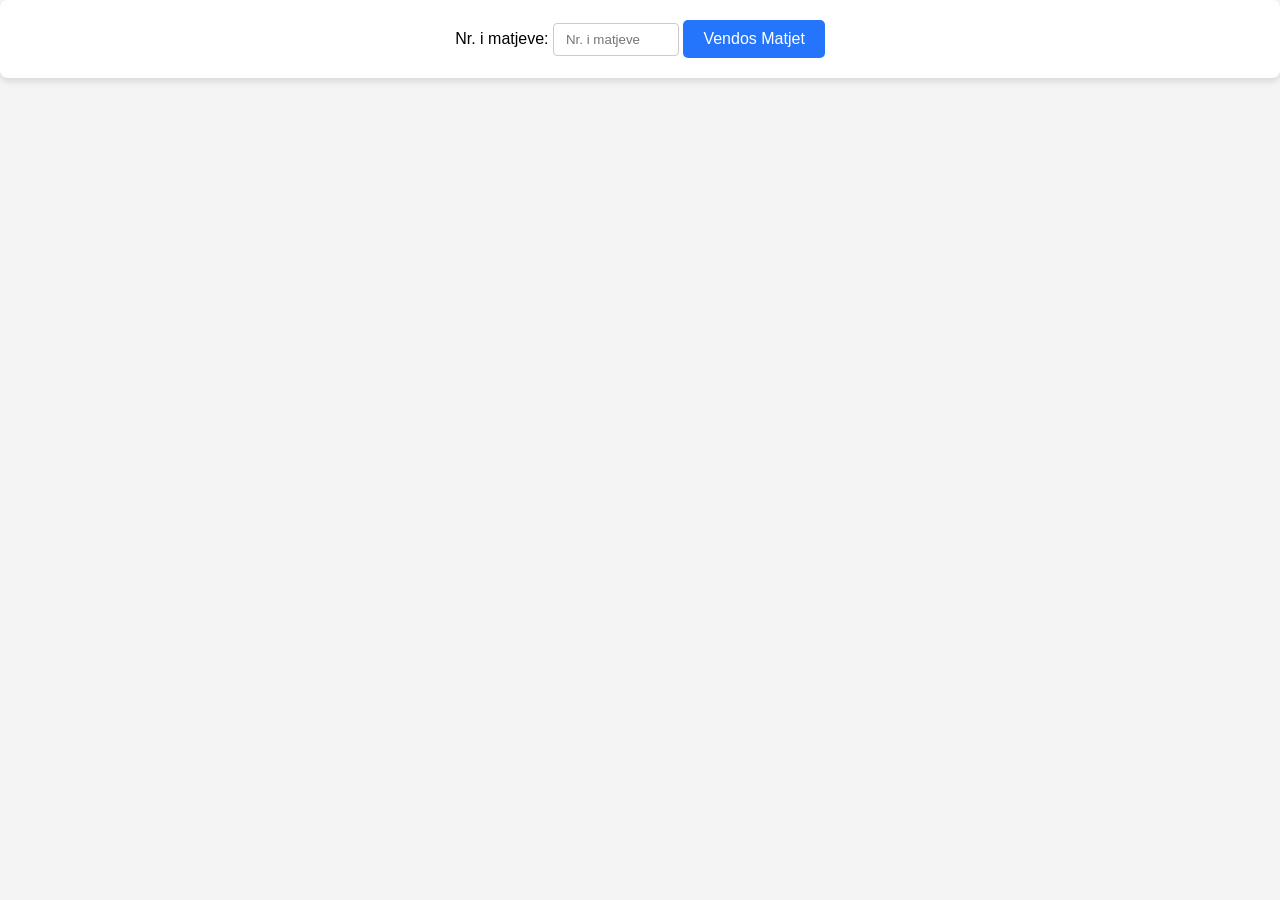
<file: Dendësia_specifike/index.html>
<!DOCTYPE html>
<html lang="en">
<head>
    <meta charset="UTF-8">
    <meta name="viewport" content="width=device-width, initial-scale=1.0">
    <link rel="stylesheet" href="style.css">
    <title>Dendësia dhe Pesha Specifike</title>
</head>
<body>
    <div id="inputContainer" style="text-align: center; margin-bottom: 20px;">
        <label for="numMeasurements">Nr. i matjeve:</label>
        <input type="number" id="numMeasurements" min="1" placeholder="Nr. i matjeve">
        <button id="setMeasurementsBtn">Vendos Matjet</button>
    </div>
    
    <button id="calculateBtn">Kalkulo</button>
    <table id="outputTable" border="1" style="margin-top: 20px;"></table>
    <table id="secondTable" border="1" style="margin-top: 20px;"></table>

    <script src="script.js"></script>
</body>
</html>
</file>
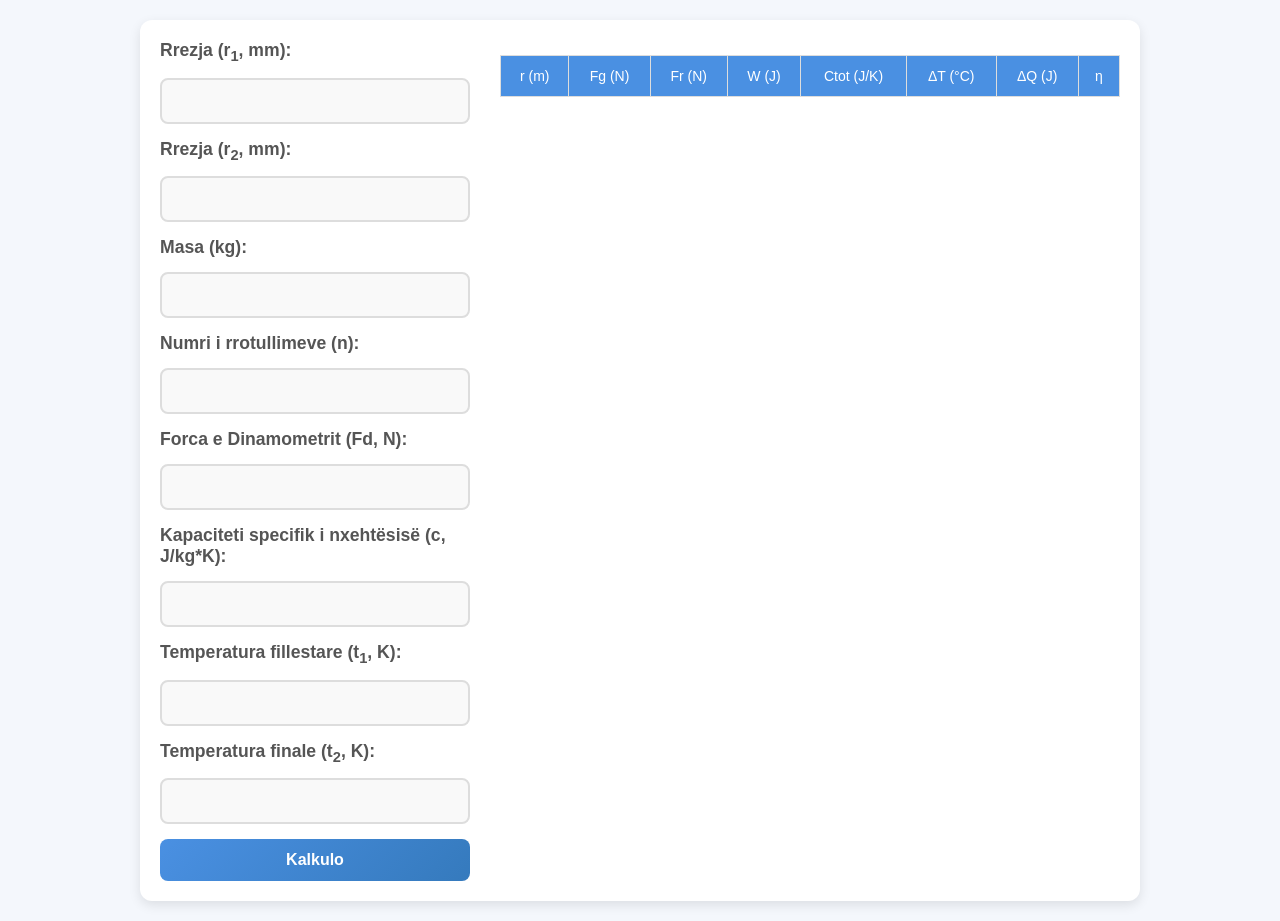
<file: Nxehtësia specifike/index.html>
<!DOCTYPE html>
<html lang="en">

<head>
    <meta charset="UTF-8">
    <meta name="viewport" content="width=device-width, initial-scale=1.0">
    <link rel="stylesheet" href="style.css">
    <title>Nxehtësia Specifike</title>
</head>

<body>
    <div class="container">
        <div class="form-container">
            <form id="calculatorForm">
                <div class="form-group">
                    <label for="r1">Rrezja (r<sub>1</sub>, mm):</label>
                    <input type="number" id="r1" step="0.01" required>
                </div>

                <div class="form-group">
                    <label for="r2">Rrezja (r<sub>2</sub>, mm):</label>
                    <input type="number" id="r2" step="0.01" required>
                </div>

                <div class="form-group">
                    <label for="m">Masa (kg):</label>
                    <input type="number" id="m" step="0.01" required>
                </div>

                <div class="form-group">
                    <label for="n">Numri i rrotullimeve (n):</label>
                    <input type="number" id="n" required>
                </div>

                <div class="form-group">
                    <label for="Fd">Forca e Dinamometrit (Fd, N):</label>
                    <input type="number" id="Fd" step="0.01" required>
                </div>

                <div class="form-group">
                    <label for="c">Kapaciteti specifik i nxehtësisë (c, J/kg*K):</label>
                    <input type="number" id="c" step="0.01" required>
                </div>

                <div class="form-group">
                    <label for="t1">Temperatura fillestare (t<sub>1</sub>, K):</label>
                    <input type="number" id="t1" required>
                </div>

                <div class="form-group">
                    <label for="t2">Temperatura finale (t<sub>2</sub>, K):</label>
                    <input type="number" id="t2" required>
                </div>

                <button id="calculateBtn" type="button">Kalkulo</button>
            </form>
        </div>

        <div class="results-container">
            <table id="resultsTable" class="results-table">
                <thead></thead>
                <tbody id="resultsTableBody"></tbody>
            </table>
        </div>
    </div>

    <script src="script.js"></script>
</body>

</html>
</file>
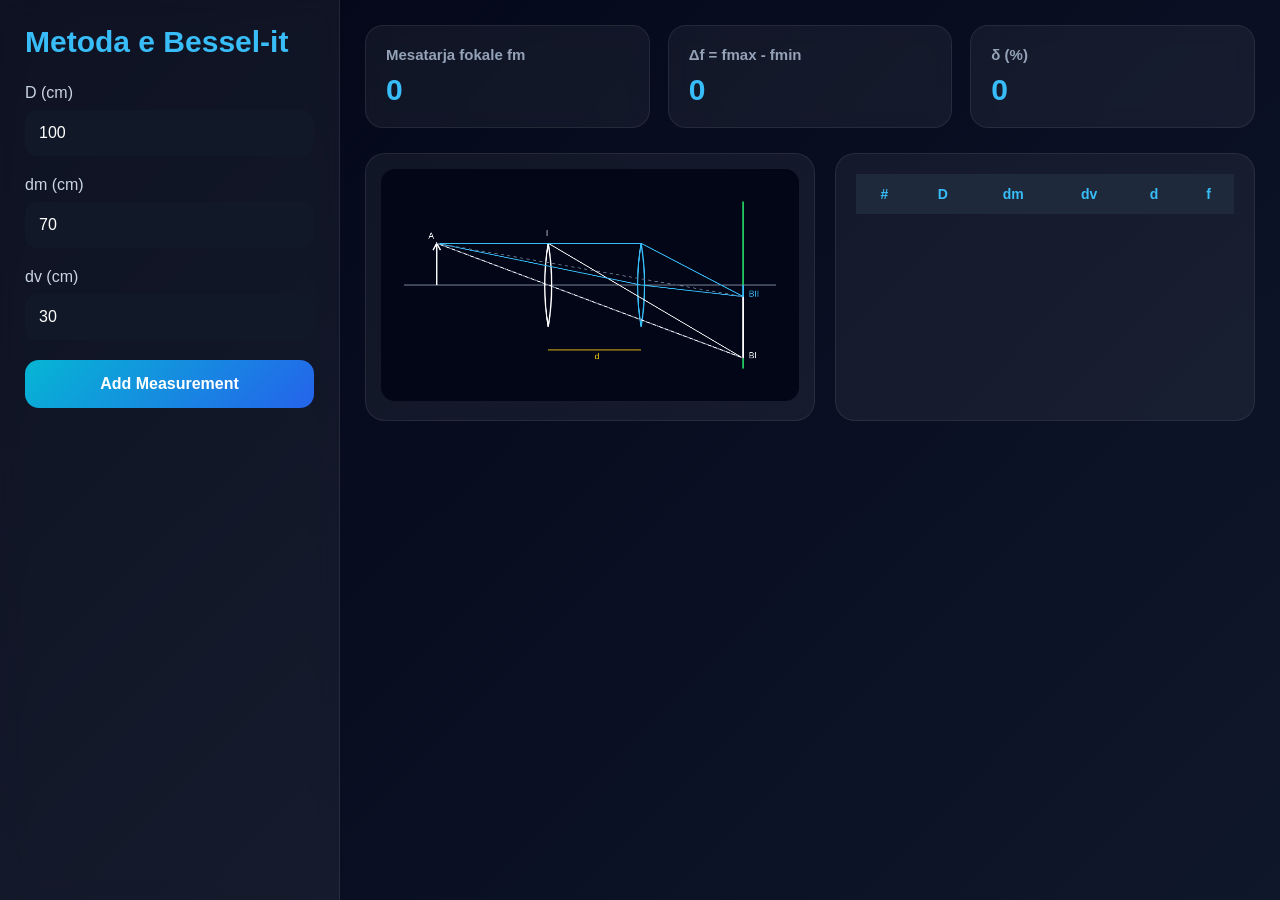
<file: Thjerrëzat_optike/index.html>
<!DOCTYPE html>
<html lang="en">

<head>
    <meta charset="UTF-8">
    <meta name="viewport" content="width=device-width, initial-scale=1.0">
    <title>Metoda e Bessel-it</title>
    <link rel="stylesheet" href="style.css">
</head>

<body>

<div class="container">

    <div class="left-panel">

        <div class="title">
            Metoda e Bessel-it
        </div>

        <div class="input-group">
            <label>D (cm)</label>
            <input type="number" id="D" value="100">
        </div>

        <div class="input-group">
            <label>dm (cm)</label>
            <input type="number" id="dm" value="70">
        </div>

        <div class="input-group">
            <label>dv (cm)</label>
            <input type="number" id="dv" value="30">
        </div>

        <button onclick="addMeasurement()">
            Add Measurement
        </button>

    </div>


    <div class="main">


        <div class="cards">

            <div class="card">
                <h3>Mesatarja fokale fm</h3>
                <p id="fm">0</p>
            </div>

            <div class="card">
                <h3>Δf = fmax - fmin</h3>
                <p id="deltaf">0</p>
            </div>

            <div class="card">
                <h3>δ (%)</h3>
                <p id="delta">0</p>
            </div>

        </div>


        <div class="content">


            <div class="canvas-container">
                <canvas id="canvas" width="900" height="500"></canvas>
            </div>


            <div class="table-container">

                <table>

                    <thead>
                        <tr>
                            <th>#</th>
                            <th>D</th>
                            <th>dm</th>
                            <th>dv</th>
                            <th>d</th>
                            <th>f</th>
                        </tr>
                    </thead>

                    <tbody id="tableBody"></tbody>

                </table>

            </div>

        </div>

    </div>

</div>

<script src="script.js">
</script>

</body>

</html>
</file>
<file: Dendësia_specifike/style.css>
body {
    font-family: 'Arial', sans-serif;
    margin: 0;
    padding: 0;
    background-color: #f4f4f4;
}

@keyframes fadeIn {
    0% {
        opacity: 0;
        transform: translateY(-20px);
    }
    100% {
        opacity: 1;
        transform: translateY(0);
    }
}

button {
    background-color: #2575fc;
    color: white;
    padding: 10px 20px;
    border: none;
    border-radius: 5px;
    cursor: pointer;
    font-size: 1rem;
    transition: background-color 0.3s;
}

button:hover {
    background-color: black;
}


#calculateBtn {
    display: none;
    margin-left: 10px;
}

h4 {
    text-align: center;
    font-size: 1.2rem;
}

#inputContainer {
    text-align: center;
    background: #fff;
    padding: 20px;
    border-radius: 8px;
    box-shadow: 0 4px 6px rgba(0, 0, 0, 0.1);
}

.input-row {
    margin-bottom: 15px;
}

input[type="number"] {
    padding: 8px 12px;
    width: 100px;
    border: 1px solid #ccc;
    border-radius: 4px;
    transition: border-color 0.3s ease;
}

input[type="number"]:focus {
    border-color: #007bff;
    outline: none;
}

button:disabled {
    background-color: #cccccc;
    cursor: not-allowed;
}

table {
    width: 100%;
    border-collapse: collapse;
    margin-top: 20px;
    background: white;
    border-radius: 8px;
    overflow: hidden;
    box-shadow: 0 4px 6px rgba(0, 0, 0, 0.1);
}

th,
td {
    padding: 12px;
    text-align: center;
    border: 1px solid #ddd;
    font-size: 0.9rem;
}

th {
    background-color: #007bff;
    color: white;
    font-weight: bold;
}

td {
    background-color: #f9f9f9;
    color: #555;
}

tr:nth-child(even) td {
    background-color: #f2f2f2;
}

tr:hover td {
    background-color: #e8f1ff;
    transition: background-color 0.3s ease;
}

.highlight {
    background-color: #d1f7d7;
    color: #333;
    font-weight: bold;
}

.rowspan {
    background-color: #dff0d8;
    color: #333;
    font-weight: bold;
}
</file>
<file: Nxehtësia specifike/style.css>
body {
    font-family: 'Arial', sans-serif;
    background-color: #f4f7fc;
    margin: 0;
    padding: 20px;
    display: flex;
    justify-content: center;
    align-items: flex-start;
    color: #333;
}

.container {
    display: flex;
    justify-content: space-between;
    align-items: flex-start;
    background-color: white;
    padding: 20px;
    border-radius: 12px;
    box-shadow: 0 4px 12px rgba(0, 0, 0, 0.1);
    width: 90%;
    max-width: 1000px;
    box-sizing: border-box;
    text-align: left;
}

.form-container {
    flex: 1;
    margin-right: 15px;
}

.form-group {
    margin-bottom: 15px;
}

label {
    display: block;
    margin-bottom: 6px;
    font-weight: 600;
    color: #555;
    font-size: 1.1em;
}

input[type="number"] {
    width: 100%;
    padding: 12px 15px;
    border-radius: 8px;
    border: 2px solid #ddd;
    font-size: 16px;
    background-color: #f9f9f9;
    box-sizing: border-box;
    transition: all 0.3s ease;
    margin-top: 8px;
}

input[type="number"]:focus {
    outline: none;
    border-color: #4A90E2;
    background-color: #e6f0ff;
    box-shadow: 0 0 8px rgba(74, 144, 226, 0.3);
}

input[type="number"]:hover {
    border-color: #4A90E2;
}

button {
    width: 100%;
    padding: 12px 15px;
    border-radius: 8px;
    border: none;
    font-size: 16px;
    font-weight: 600;
    background: linear-gradient(135deg, #4A90E2, #357ABD);
    color: white;
    cursor: pointer;
    transition: background 0.3s ease, transform 0.2s ease;
}

button:hover {
    background: linear-gradient(135deg, #357ABD, #4A90E2);
    transform: scale(1.05);
}

button:focus {
    outline: none;
}

.results-container {
    flex: 2;
    margin-left: 15px;
}

.results-table {
    width: 100%;
    border-collapse: collapse;
    margin-top: 15px;
}

.results-table th, .results-table td {
    padding: 12px;
    text-align: center;
    border: 1px solid #ddd;
    font-size: 14px;
    font-weight: 500;
}

.results-table th {
    background-color: #4A90E2;
    color: white;
}

.results-table td {
    background-color: #f9f9f9;
}

.results-table tr:nth-child(even) td {
    background-color: #f1f1f1;
}

.results-table tr:hover td {
    background-color: #e1f5fe;
    cursor: pointer;
}

.results-table td:hover {
    background-color: #e1f5fe;
}

@media screen and (max-width: 900px) {
    .container {
        flex-direction: column;
        align-items: center;
    }

    .form-container, .results-container {
        width: 100%;
        margin: 0;
    }

    .results-table {
        width: 100%;
        margin-top: 15px;
    }
}

@keyframes popin {
    0% {
        transform: scale(0.9);
        opacity: 0;
    }
    100% {
        transform: scale(1);
        opacity: 1;
    }
}

input[type="number"]:focus, button:focus {
    animation: popin 0.3s ease-in-out;
}
</file>
<file: Thjerrëzat_optike/style.css>
* {
    margin: 0;
    padding: 0;
    box-sizing: border-box;
}

body {
    font-family: Arial, sans-serif;
    background: linear-gradient(135deg, #020617, #0f172a);
    color: white;
    overflow-x: hidden;
}

.container {
    display: flex;
    min-height: 100vh;
}


.left-panel {
    width: 340px;
    padding: 25px;
    background: rgba(255, 255, 255, 0.05);
    backdrop-filter: blur(12px);
    border-right: 1px solid rgba(255, 255, 255, 0.08);
}

.title {
    font-size: 30px;
    font-weight: bold;
    margin-bottom: 25px;
    color: #38bdf8;
}

.input-group {
    margin-bottom: 20px;
}

label {
    display: block;
    margin-bottom: 8px;
    color: #cbd5e1;
}

input {
    width: 100%;
    padding: 14px;
    border-radius: 12px;
    border: none;
    background: #111827;
    color: white;
    font-size: 16px;
    transition: 0.3s;
}

input:focus {
    outline: none;
    box-shadow: 0 0 15px #38bdf8;
    transform: scale(1.02);
}

button {
    width: 100%;
    padding: 15px;
    border-radius: 14px;
    border: none;
    background: linear-gradient(135deg, #06b6d4, #2563eb);
    color: white;
    font-size: 16px;
    font-weight: bold;
    cursor: pointer;
    transition: 0.3s;
}

button:hover {
    transform: translateY(-2px);
    box-shadow: 0 10px 25px rgba(56, 189, 248, 0.4);
}


.main {
    flex: 1;
    padding: 25px;
}


.cards {
    display: grid;
    grid-template-columns: repeat(3, 1fr);
    gap: 18px;
    margin-bottom: 25px;
}

.card {
    background: rgba(255, 255, 255, 0.05);
    border-radius: 18px;
    padding: 20px;
    border: 1px solid rgba(255, 255, 255, 0.08);
    backdrop-filter: blur(10px);
}

.card h3 {
    color: #94a3b8;
    margin-bottom: 10px;
    font-size: 15px;
}

.card p {
    font-size: 30px;
    color: #38bdf8;
    font-weight: bold;
}


.content {
    display: flex;
    gap: 20px;
}


.canvas-container {
    flex: 1;
    background: rgba(255, 255, 255, 0.05);
    border-radius: 20px;
    padding: 15px;
    border: 1px solid rgba(255, 255, 255, 0.08);
}

canvas {
    width: 100%;
    border-radius: 14px;
    background: #020617;
}


.table-container {
    width: 420px;
    background: rgba(255, 255, 255, 0.05);
    border-radius: 20px;
    padding: 20px;
    border: 1px solid rgba(255, 255, 255, 0.08);
    overflow-x: auto;
}

table {
    width: 100%;
    border-collapse: collapse;
}

th {
    background: #1e293b;
    color: #38bdf8;
    padding: 12px;
    font-size: 14px;
}

td {
    padding: 12px;
    text-align: center;
    border-bottom: 1px solid rgba(255, 255, 255, 0.06);
    font-size: 14px;
}

tr:hover {
    background: rgba(255, 255, 255, 0.04);
}

@media(max-width:1200px) {

    .container {
        flex-direction: column;
    }

    .left-panel {
        width: 100%;
    }

    .cards {
        grid-template-columns: 1fr;
    }

    .content {
        flex-direction: column;
    }

    .table-container {
        width: 100%;
    }
}
</file>
